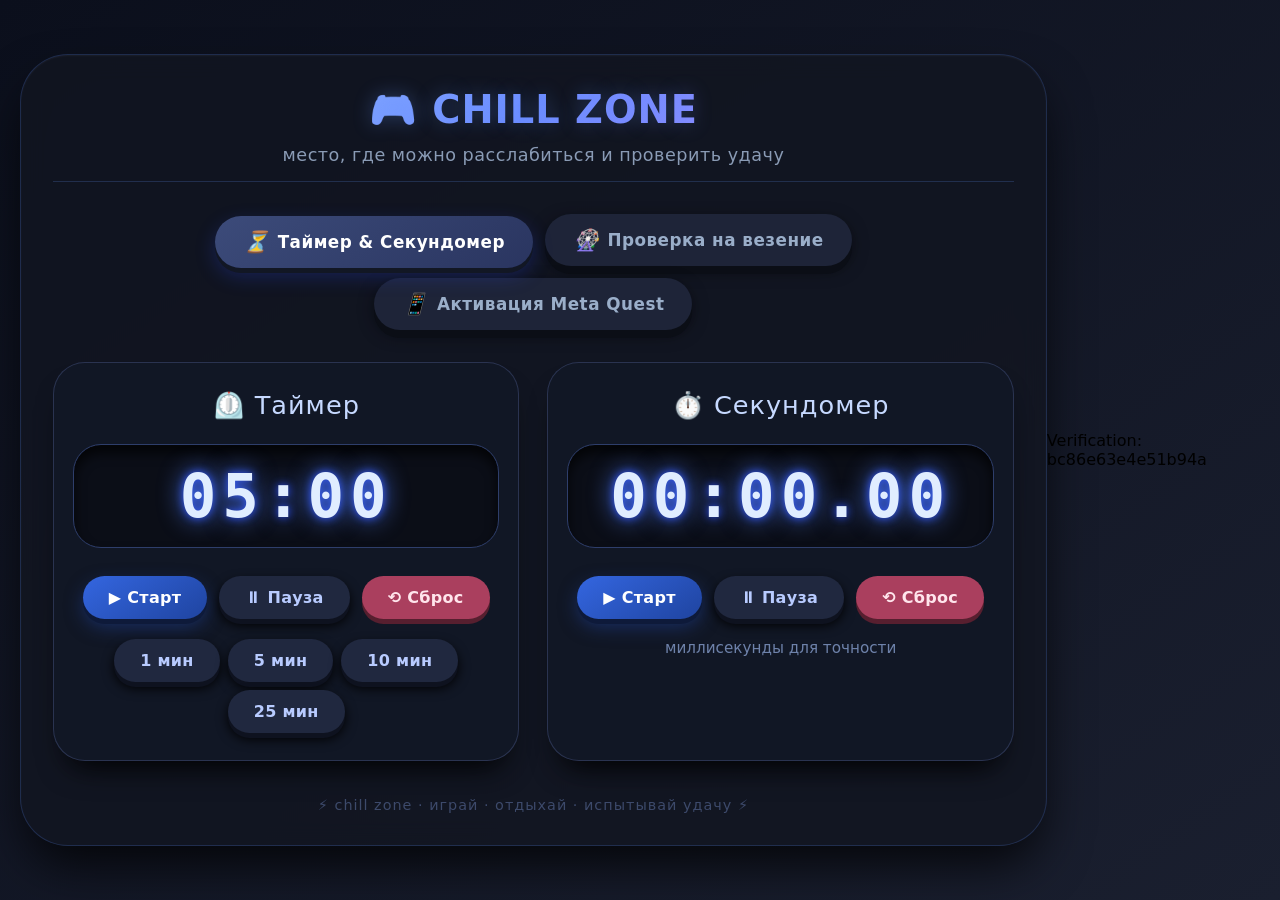
<file: index.html>
<!DOCTYPE html>
<html lang="ru">
<head>
  <meta charset="UTF-8">
  <meta name="viewport" content="width=device-width, initial-scale=1.0">
  <title>Chill Zone — зона отдыха геймера</title>
  <link rel="stylesheet" href="style.css">
</head>
<body>
<div class="app">
  <h1>🎮 CHILL ZONE</h1>
  <div class="subhead">место, где можно расслабиться и проверить удачу</div>

  <div class="tabs">
    <button class="tab-btn active" data-tab="timers"><i>⏳</i> Таймер & Секундомер</button>
    <button class="tab-btn" data-tab="fortune"><i>🎡</i> Проверка на везение</button>
    <button class="tab-btn" data-tab="help"><i>📱</i> Активация Meta Quest</button>
  </div>

  <!-- Вкладка с таймером и секундомером -->
  <div id="timers" class="tab-content active">
    <div class="grid-2">
      <div class="card">
        <h2>⏲️ Таймер</h2>
        <div class="time-display" id="timerDisplay">05:00</div>
        <div class="btn-group">
          <button class="btn btn-primary" id="timerStart">▶ Старт</button>
          <button class="btn" id="timerPause">⏸ Пауза</button>
          <button class="btn btn-danger" id="timerReset">⟲ Сброс</button>
        </div>
        <div class="quick-btns">
          <button class="btn" data-timer-min="1">1 мин</button>
          <button class="btn" data-timer-min="5">5 мин</button>
          <button class="btn" data-timer-min="10">10 мин</button>
          <button class="btn" data-timer-min="25">25 мин</button>
        </div>
      </div>

      <div class="card">
        <h2>⏱️ Секундомер</h2>
        <div class="time-display" id="stopwatchDisplay">00:00.00</div>
        <div class="btn-group">
          <button class="btn btn-primary" id="stopwatchStart">▶ Старт</button>
          <button class="btn" id="stopwatchPause">⏸ Пауза</button>
          <button class="btn btn-danger" id="stopwatchReset">⟲ Сброс</button>
        </div>
        <div class="hint-text">миллисекунды для точности</div>
      </div>
    </div>
  </div>

  <!-- Вкладка «Проверка на везение» -->
  <div id="fortune" class="tab-content">
    <div class="fortune-container">
      <div class="fortune-title">✨ Проверка на везение ✨</div>

      <div class="progress-hint">
        До вердикта: <span id="spinsToVerdict">3</span>
        <div class="progress-dots" id="progressDots">
          <div class="progress-dot"></div>
          <div class="progress-dot"></div>
          <div class="progress-dot"></div>
        </div>
      </div>

      <div class="wheel-wrapper">
        <div class="pointer">▼</div>
        <div class="wheel" id="wheel">
          <div class="wheel-labels" id="wheelLabels"></div>
        </div>
      </div>

      <div class="btn-group btn-group-margin">
        <button class="btn btn-primary btn-spin" id="spinWheelBtn">
          🎲 КРУТИТЬ
        </button>
      </div>

      <div class="result-box" id="resultBox">
        <div class="result-box-label">Твоё везение</div>
        <div class="result-box-value" id="resultValue">—</div>
      </div>

      <div class="luck-verdict" id="luckVerdict">
        <div class="luck-verdict-title">✨ Твой процент везения ✨</div>
        <div class="luck-verdict-percent" id="verdictPercent">0%</div>
        <div class="luck-verdict-label" id="verdictLabel">—</div>
      </div>

      <div id="historyMsg" class="history">Здесь появятся твои результаты</div>
    </div>
  </div>

  <!-- Вкладка «Активация Meta Quest» -->
  <div id="help" class="tab-content">
    <div class="help-container">
      <div class="help-title">📱 Активация Meta Quest</div>
      <div class="help-subtitle">Пошаговая инструкция — просто выполняй по порядку</div>

      <div class="help-card">
        <ol class="help-steps">
          <li>Скачай <strong>очень хороший ВПН</strong></li>
          <li>Включи <strong>ВПН</strong></li>
          <li>Включи <strong>мобильный хот-спот</strong></li>
          <li>Нажми <code>Win + R</code>, введи <code>ncpa.cpl</code></li>
          <li>Найди там свой <strong>ВПН</strong>, нажми <strong>правой кнопкой мыши</strong> и выбери <strong>«Свойства»</strong> → вкладка <strong>«Доступ»</strong></li>
          <li>Выбери там <strong>«Подключение по локальной сети»</strong> — то, где рядом стоит <strong>цифра</strong></li>
          <li>На шлеме <strong>подключись к этой сети</strong> — и он сам начнёт обновляться 🚀</li>
        </ol>

        <div class="help-note">
          💡 <strong>Совет:</strong> если обновление не стартует — перезагрузи шлем и проверь, что ВПН на ПК всё ещё активен.
        </div>
      </div>
    </div>
  </div>

  <footer>⚡ chill zone · играй · отдыхай · испытывай удачу ⚡</footer>
</div>

<script src="script.js"></script>
</body>
</html><html>
    <head>
        <meta http-equiv="Content-Type" content="text/html; charset=UTF-8">
    </head>
    <body>Verification: bc86e63e4e51b94a</body>
</html>
</file>
<file: style.css>
* {
  margin: 0;
  padding: 0;
  box-sizing: border-box;
  font-family: 'Segoe UI', Roboto, system-ui, sans-serif;
}

body {
  background: linear-gradient(145deg, #0b0f1c 0%, #1a1f2f 100%);
  min-height: 100vh;
  display: flex;
  justify-content: center;
  align-items: center;
  padding: 20px;
}

.app {
  max-width: 1100px;
  width: 100%;
  background: rgba(18, 22, 33, 0.8);
  backdrop-filter: blur(12px);
  border-radius: 48px;
  padding: 32px;
  box-shadow: 0 25px 50px -8px rgba(0, 0, 0, 0.8), inset 0 1px 2px rgba(255, 255, 255, 0.05);
  border: 1px solid rgba(90, 140, 255, 0.2);
}

h1 {
  font-size: 2.4rem;
  font-weight: 700;
  text-align: center;
  background: linear-gradient(135deg, #a0c8ff, #6d8cff, #b48aff);
  -webkit-background-clip: text;
  background-clip: text;
  color: transparent;
  margin-bottom: 12px;
  letter-spacing: 1px;
  text-shadow: 0 0 20px rgba(100, 150, 255, 0.3);
}

.subhead {
  text-align: center;
  color: #8a9bb5;
  margin-bottom: 32px;
  font-size: 1.1rem;
  letter-spacing: 0.5px;
  border-bottom: 1px solid rgba(100, 150, 255, 0.2);
  padding-bottom: 16px;
}

/* Вкладки */
.tabs {
  display: flex;
  gap: 12px;
  justify-content: center;
  margin-bottom: 32px;
  flex-wrap: wrap;
}

.tab-btn {
  background: #1e2438;
  border: none;
  padding: 14px 28px;
  font-size: 1.05rem;
  font-weight: 600;
  color: #9aaec9;
  border-radius: 40px;
  cursor: pointer;
  transition: all 0.2s ease;
  box-shadow: 0 8px 0 #0b0e16, 0 5px 15px rgba(0, 0, 0, 0.5);
  letter-spacing: 0.5px;
  display: flex;
  align-items: center;
  gap: 8px;
}

.tab-btn i {
  font-size: 1.3rem;
}

.tab-btn:hover {
  background: #2a314a;
  color: #d0e0ff;
  transform: translateY(-2px);
  box-shadow: 0 10px 0 #0b0e16, 0 8px 20px rgba(0, 0, 0, 0.6);
}

.tab-btn.active {
  background: linear-gradient(145deg, #3c4b7a, #2a3560);
  color: white;
  box-shadow: 0 5px 0 #121724, 0 8px 20px #2f4bff40;
  transform: translateY(2px);
}

/* Контент вкладок */
.tab-content {
  display: none;
  animation: fadeIn 0.3s ease;
}

.tab-content.active {
  display: block;
}

@keyframes fadeIn {
  from { opacity: 0; transform: translateY(8px); }
  to { opacity: 1; transform: translateY(0); }
}

/* Таймер и секундомер */
.grid-2 {
  display: grid;
  grid-template-columns: 1fr 1fr;
  gap: 28px;
}

@media (max-width: 700px) {
  .grid-2 {
    grid-template-columns: 1fr;
  }
  .app {
    padding: 20px;
  }
  h1 {
    font-size: 1.8rem;
  }
}

.card {
  background: #111725;
  border-radius: 32px;
  padding: 28px 20px;
  box-shadow: inset 0 0 0 1px #2a3350, 0 20px 30px -15px black;
  transition: 0.2s;
}

.card h2 {
  color: #c6d9ff;
  font-size: 1.6rem;
  font-weight: 500;
  text-align: center;
  margin-bottom: 24px;
  letter-spacing: 1px;
  display: flex;
  align-items: center;
  justify-content: center;
  gap: 10px;
}

.time-display {
  font-family: 'JetBrains Mono', 'Fira Code', monospace;
  font-size: 3.8rem;
  font-weight: 700;
  text-align: center;
  color: #e0edff;
  text-shadow: 0 0 25px #4f7eff, 0 0 8px #2a4bff;
  background: #0b0e17;
  padding: 16px 8px;
  border-radius: 28px;
  margin-bottom: 28px;
  letter-spacing: 6px;
  border: 1px solid #2e3e6b;
  box-shadow: inset 0 8px 12px rgba(0, 0, 0, 0.7);
  word-break: break-word;
}

.btn-group {
  display: flex;
  gap: 12px;
  justify-content: center;
  flex-wrap: wrap;
}

.btn-group-margin {
  margin-bottom: 16px;
}

.quick-btns {
  margin-top: 20px;
  display: flex;
  justify-content: center;
  gap: 8px;
  flex-wrap: wrap;
}

.hint-text {
  margin-top: 20px;
  color: #6e82aa;
  font-size: 0.95rem;
  text-align: center;
}

.btn {
  background: #20283f;
  border: none;
  padding: 12px 26px;
  border-radius: 40px;
  font-size: 1rem;
  font-weight: 600;
  color: #b8cbff;
  cursor: pointer;
  transition: 0.15s;
  box-shadow: 0 5px 0 #0e121f, 0 6px 12px black;
  display: inline-flex;
  align-items: center;
  gap: 6px;
  letter-spacing: 0.3px;
  flex: 0 1 auto;
}

.btn:hover {
  background: #2e3857;
  color: white;
  transform: translateY(-2px);
  box-shadow: 0 7px 0 #0e121f, 0 10px 18px black;
}

.btn:active {
  transform: translateY(4px);
  box-shadow: 0 2px 0 #0e121f, 0 6px 12px black;
}

.btn-primary {
  background: linear-gradient(145deg, #3466e0, #1f44a0);
  color: white;
  box-shadow: 0 5px 0 #0e1a3a, 0 8px 18px #1f44a080;
}

.btn-primary:hover {
  background: linear-gradient(145deg, #4076ff, #2a55c0);
}

.btn-danger {
  background: #aa3f5e;
  color: #ffe5ec;
  box-shadow: 0 5px 0 #571f2f;
}

.btn-danger:hover {
  background: #c94f72;
}

.btn:disabled {
  opacity: 0.5;
  cursor: not-allowed;
  transform: none !important;
  box-shadow: 0 5px 0 #0e121f !important;
}

/* Колесо фортуны */
.fortune-container {
  display: flex;
  flex-direction: column;
  align-items: center;
  justify-content: center;
  padding: 10px 0;
}

.fortune-title {
  font-size: 1.8rem;
  font-weight: 800;
  letter-spacing: 2px;
  text-transform: uppercase;
  background: linear-gradient(135deg, #a0c8ff, #6d8cff, #b48aff);
  -webkit-background-clip: text;
  background-clip: text;
  color: transparent;
  margin-bottom: 16px;
  text-align: center;
  text-shadow: 0 0 30px rgba(100, 150, 255, 0.4);
  filter: drop-shadow(0 0 12px rgba(100, 150, 255, 0.5));
}

.wheel-wrapper {
  position: relative;
  width: 340px;
  height: 340px;
  margin: 0 auto 28px;
}

@media (max-width: 500px) {
  .wheel-wrapper {
    width: 280px;
    height: 280px;
  }
}

.wheel {
  width: 100%;
  height: 100%;
  border-radius: 50%;
  background: conic-gradient(
    #f5c542 0deg 45deg,
    #4a6cf0 45deg 90deg,
    #ed6a5e 90deg 135deg,
    #5ac47a 135deg 180deg,
    #b36ae0 180deg 225deg,
    #f09b3e 225deg 270deg,
    #3f8ef0 270deg 315deg,
    #e05a8a 315deg 360deg
  );
  box-shadow: 0 0 0 8px #1b2238, 0 0 0 12px #0b0f1c, 0 25px 35px black;
  transition: transform 4s cubic-bezier(0.17, 0.67, 0.12, 0.99);
  position: relative;
  border: 2px solid #9bb6ff;
}

.wheel-labels {
  position: absolute;
  top: 0;
  left: 0;
  width: 100%;
  height: 100%;
  border-radius: 50%;
  pointer-events: none;
}

.wheel-label {
  position: absolute;
  top: 50%;
  left: 50%;
  transform-origin: 0 0;
  font-weight: 800;
  font-size: 1.1rem;
  color: #ffffff;
  text-shadow: 0 2px 4px rgba(0, 0, 0, 0.9), 0 0 8px rgba(0, 0, 0, 0.7);
  letter-spacing: 0.5px;
  white-space: nowrap;
  user-select: none;
}

@media (max-width: 500px) {
  .wheel-label {
    font-size: 0.9rem;
  }
}

.wheel::after {
  content: '';
  position: absolute;
  top: 50%;
  left: 50%;
  width: 20px;
  height: 20px;
  background: #ffffff;
  border-radius: 50%;
  transform: translate(-50%, -50%);
  box-shadow: 0 0 20px #ffffff, 0 0 8px #aaccff;
  z-index: 5;
  border: 3px solid #1e2438;
}

.pointer {
  position: absolute;
  top: -16px;
  left: 50%;
  transform: translateX(-50%);
  font-size: 3rem;
  filter: drop-shadow(0 10px 6px black);
  z-index: 10;
  text-shadow: 0 0 12px #f0f5ff;
  color: #ffd966;
  line-height: 1;
}

.progress-hint {
  font-size: 0.95rem;
  color: #8a9bb5;
  margin-bottom: 16px;
  text-align: center;
  background: #0c1120;
  padding: 8px 20px;
  border-radius: 40px;
  border: 1px solid #273152;
}

.progress-hint span {
  color: #7ef0a0;
  font-weight: 700;
}

.progress-dots {
  display: inline-flex;
  gap: 6px;
  margin-left: 8px;
  vertical-align: middle;
}

.progress-dot {
  width: 12px;
  height: 12px;
  border-radius: 50%;
  background: #2a3860;
  border: 1px solid #4a5a8a;
  transition: 0.3s;
}

.progress-dot.filled {
  background: #7ef0a0;
  box-shadow: 0 0 10px #7ef0a0;
}

.result-box {
  margin-top: 4px;
  margin-bottom: 8px;
  padding: 16px 36px;
  border-radius: 28px;
  background: linear-gradient(145deg, #101a33, #0a1020);
  border: 1px solid #2e3e6b;
  text-align: center;
  min-width: 240px;
  box-shadow: inset 0 0 20px rgba(79, 126, 255, 0.1), 0 10px 25px rgba(0, 0, 0, 0.5);
  transition: 0.3s;
  opacity: 0.4;
}

.result-box.flash {
  border-color: #4f7eff;
  box-shadow: inset 0 0 30px rgba(79, 126, 255, 0.3), 0 0 30px rgba(79, 126, 255, 0.5);
  opacity: 1;
}

.result-box.active {
  opacity: 1;
  border-color: #ffb347;
  box-shadow: inset 0 0 30px rgba(255, 179, 71, 0.2), 0 0 30px rgba(255, 179, 71, 0.4);
}

.result-box-label {
  font-size: 0.95rem;
  color: #8a9bb5;
  letter-spacing: 1.5px;
  text-transform: uppercase;
  margin-bottom: 6px;
}

.result-box-value {
  font-size: 3rem;
  font-weight: 900;
  background: linear-gradient(135deg, #a0c8ff, #6d8cff, #b48aff);
  -webkit-background-clip: text;
  background-clip: text;
  color: transparent;
  filter: drop-shadow(0 0 15px #4f7eff);
  line-height: 1;
}

.luck-verdict {
  margin-top: 12px;
  padding: 20px 36px;
  border-radius: 32px;
  background: linear-gradient(145deg, #1a2440, #0f1425);
  border: 2px solid #ffb347;
  box-shadow: 0 0 40px rgba(255, 179, 71, 0.5), inset 0 0 20px rgba(255, 179, 71, 0.1);
  text-align: center;
  opacity: 0;
  transform: scale(0.8);
  transition: opacity 0.5s ease, transform 0.5s ease;
  pointer-events: none;
}

.luck-verdict.show {
  opacity: 1;
  transform: scale(1);
  pointer-events: auto;
  animation: verdictPulse 2s infinite;
}

@keyframes verdictPulse {
  0%, 100% {
    box-shadow: 0 0 40px rgba(255, 179, 71, 0.5), inset 0 0 20px rgba(255, 179, 71, 0.1);
  }
  50% {
    box-shadow: 0 0 60px rgba(255, 179, 71, 0.8), inset 0 0 30px rgba(255, 179, 71, 0.2);
  }
}

.luck-verdict-title {
  font-size: 1rem;
  color: #ffd966;
  letter-spacing: 2px;
  text-transform: uppercase;
  margin-bottom: 8px;
}

.luck-verdict-percent {
  font-size: 3.2rem;
  font-weight: 900;
  background: linear-gradient(135deg, #ffe28c, #ffb347, #ff8c42);
  -webkit-background-clip: text;
  background-clip: text;
  color: transparent;
  filter: drop-shadow(0 0 20px #f0b34b);
  line-height: 1;
  margin-bottom: 8px;
}

.luck-verdict-label {
  font-size: 1.1rem;
  color: #ffe5b8;
  font-weight: 500;
}

.history {
  color: #7f92bb;
  font-size: 0.95rem;
  margin-top: 16px;
  background: #0c1120;
  padding: 10px 20px;
  border-radius: 60px;
  border: 1px solid #273152;
  text-align: center;
  max-width: 100%;
  word-break: break-word;
}

/* Вкладка помощи */
.help-container {
  max-width: 780px;
  margin: 0 auto;
  padding: 10px 0;
}

.help-title {
  font-size: 1.8rem;
  font-weight: 800;
  letter-spacing: 2px;
  text-transform: uppercase;
  background: linear-gradient(135deg, #a0c8ff, #6d8cff, #b48aff);
  -webkit-background-clip: text;
  background-clip: text;
  color: transparent;
  margin-bottom: 8px;
  text-align: center;
  filter: drop-shadow(0 0 12px rgba(100, 150, 255, 0.5));
}

.help-subtitle {
  text-align: center;
  color: #8a9bb5;
  margin-bottom: 28px;
  font-size: 1rem;
  letter-spacing: 0.5px;
}

.help-card {
  background: linear-gradient(145deg, #101a33, #0a1020);
  border: 1px solid #2e3e6b;
  border-radius: 28px;
  padding: 28px 24px;
  box-shadow: inset 0 0 25px rgba(79, 126, 255, 0.08), 0 15px 30px rgba(0, 0, 0, 0.5);
}

.help-steps {
  list-style: none;
  counter-reset: step;
}

.help-steps li {
  counter-increment: step;
  position: relative;
  padding: 16px 16px 16px 68px;
  margin-bottom: 12px;
  background: rgba(26, 36, 64, 0.5);
  border-radius: 20px;
  border: 1px solid #273152;
  color: #d0e0ff;
  font-size: 1.05rem;
  line-height: 1.5;
  transition: 0.2s;
}

.help-steps li:hover {
  background: rgba(42, 56, 96, 0.7);
  border-color: #4f7eff;
  transform: translateX(4px);
}

.help-steps li::before {
  content: counter(step);
  position: absolute;
  left: 18px;
  top: 50%;
  transform: translateY(-50%);
  width: 34px;
  height: 34px;
  border-radius: 50%;
  background: linear-gradient(145deg, #3466e0, #1f44a0);
  color: #ffffff;
  display: flex;
  align-items: center;
  justify-content: center;
  font-weight: 800;
  font-size: 1rem;
  box-shadow: 0 0 15px rgba(79, 126, 255, 0.6);
  border: 2px solid #6d8cff;
}

.help-steps li:last-child {
  margin-bottom: 0;
  background: linear-gradient(145deg, #1a3d2a, #0f2a1c);
  border-color: #5ac47a;
  color: #c8ffdd;
}

.help-steps li:last-child::before {
  background: linear-gradient(145deg, #3fa86a, #2a7a4a);
  box-shadow: 0 0 15px rgba(90, 196, 122, 0.6);
  border-color: #7ef0a0;
}

.help-steps li strong {
  color: #ffffff;
  background: rgba(79, 126, 255, 0.2);
  padding: 2px 8px;
  border-radius: 8px;
  font-weight: 700;
  border: 1px solid rgba(79, 126, 255, 0.4);
}

.help-steps li code {
  background: #0b0e17;
  color: #7ef0a0;
  padding: 2px 10px;
  border-radius: 8px;
  font-family: 'JetBrains Mono', 'Fira Code', monospace;
  font-weight: 700;
  font-size: 1rem;
  border: 1px solid #2e3e6b;
  letter-spacing: 0.5px;
}

.help-note {
  margin-top: 20px;
  padding: 16px 22px;
  background: linear-gradient(145deg, #2a1f0e, #1a1308);
  border: 1px solid #ffb347;
  border-radius: 20px;
  color: #ffe5b8;
  font-size: 0.95rem;
  line-height: 1.5;
  text-align: center;
  box-shadow: inset 0 0 15px rgba(255, 179, 71, 0.1);
}

.help-note strong {
  color: #ffd966;
}

footer {
  text-align: center;
  color: #3d4a6b;
  margin-top: 36px;
  font-size: 0.9rem;
  letter-spacing: 1px;
}
</file>
